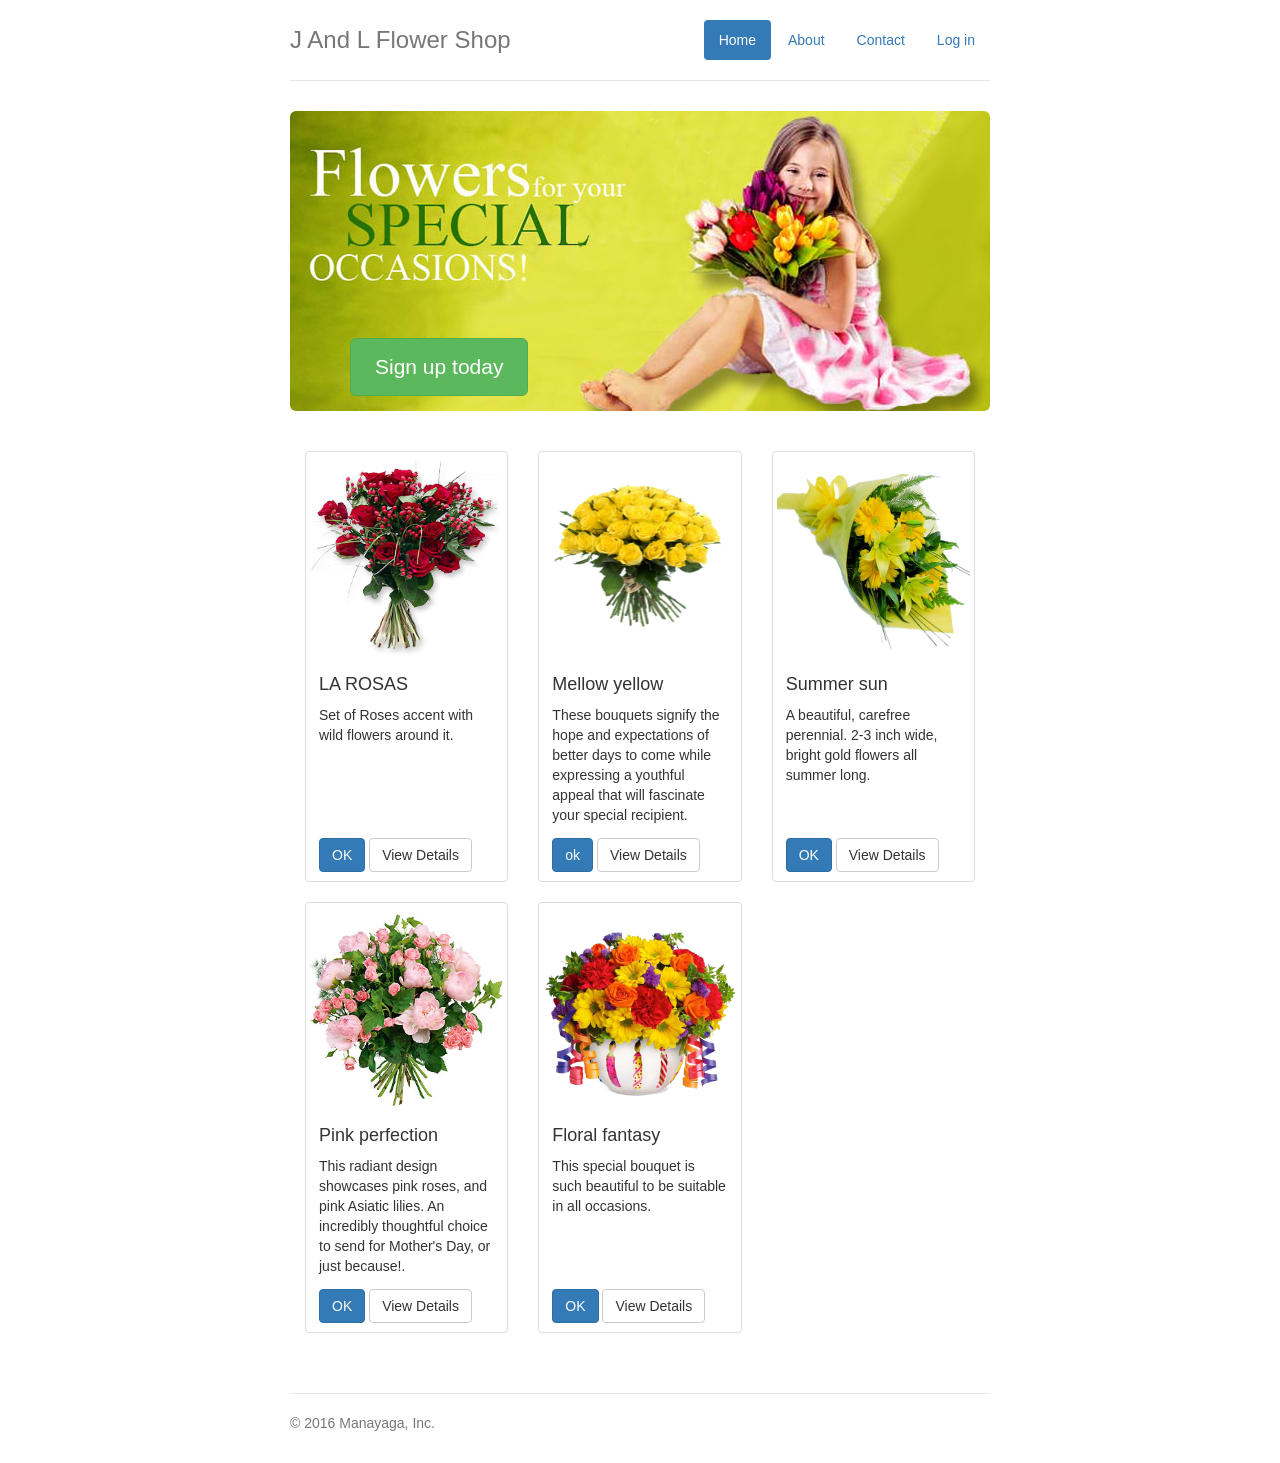
<file: index.html>
<!DOCTYPE html>
<html lang="en">
  <head>
    <meta charset="utf-8">
    <meta http-equiv="X-UA-Compatible" content="IE=edge">
    <meta name="viewport" content="width=device-width, initial-scale=1">
    <!-- The above 3 meta tags *must* come first in the head; any other head content must come *after* these tags -->
    <meta name="description" content="A Simple Website">
    <meta name="author" content="Archie Manayaga">
    <link rel="icon" href="../../favicon.ico">

    <title>Home | Archie P. Manayaga</title>

    <!-- Bootstrap core CSS -->
    <link href="css/bootstrap.css" rel="stylesheet">

    <!-- IE10 viewport hack for Surface/desktop Windows 8 bug -->
    <link href="css/ie10-viewport-bug-workaround.css" rel="stylesheet">

    <!-- Custom styles for this template -->
    <link href="css/jumbotron-narrow.css" rel="stylesheet">

    <!-- Just for debugging purposes. Don't actually copy these 2 lines! -->
    <!--[if lt IE 9]><script src="../../assets/js/ie8-responsive-file-warning.js"></script><![endif]-->
    <script src="js/ie-emulation-modes-warning.js"></script>

    <!-- HTML5 shim and Respond.js for IE8 support of HTML5 elements and media queries -->
    <!--[if lt IE 9]>
      <script src="https://oss.maxcdn.com/html5shiv/3.7.3/html5shiv.min.js"></script>
      <script src="https://oss.maxcdn.com/respond/1.4.2/respond.min.js"></script>
    <![endif]-->

    <style media="screen">
      .thumbnail img {
        width: 242px;
        height: 200px;
      }
      .banner {
        background: url('img/banner.jpg') center center no-repeat;
        height: 300px;
        position: relative;
      }

      .banner p {
        position: absolute;
        bottom: 0;
      }

      .marketing .thumbnail {
        height: 431px;
      }
      .marketing .thumbnail .caption {
        height: 213px;
      }
      .marketing .thumbnail .flower-btn {
        bottom: 20px;
        position: absolute;
      }
    </style>
  </head>

  <body>

    <div class="container">
      <div class="header clearfix">
        <nav>
          <ul class="nav nav-pills pull-right">
            <li role="presentation" class="active"><a href="index.html">Home</a></li>
            <li role="presentation"><a href="about.html">About</a></li>
            <li role="presentation"><a href="contact.html">Contact</a></li>
            <li role="presentation"><a href="login.html">Log in</a></li>
          </ul>
        </nav>
        <h3 class="text-muted">J And L Flower Shop</h3>
      </div>

      <div class="jumbotron banner">
        <p><a class="btn btn-lg btn-success" href="signup.html" role="button">Sign up today</a></p>
      </div>

      <div class="row marketing">

        <div class="col-sm-6 col-md-4">
          <div class="thumbnail">
            <img src="img/bouquet_1.png" alt="bouquet_1">
            <div class="caption">
              <h4>LA ROSAS</h4>
              <p>Set of Roses accent with wild flowers around it.</p>
              <p class="flower-btn"><a href="#" class="btn btn-primary" role="button">OK</a> <a href="#" class="btn btn-default" role="button">View Details</a></p>
            </div>
          </div>
        </div>

        <div class="col-sm-6 col-md-4">
          <div class="thumbnail">
            <img src="img/bouquet_2.png" alt="bouquet_2">
            <div class="caption">
              <h4>Mellow yellow</h4>
              <p>These bouquets signify the hope and expectations of better days to come while expressing a youthful appeal that will fascinate your special recipient.</p>
              <p class="flower-btn"><a href="#" class="btn btn-primary" role="button">ok</a> <a href="#" class="btn btn-default" role="button">View Details</a></p>
            </div>
          </div>
        </div>

        <div class="col-sm-6 col-md-4">
          <div class="thumbnail">
            <img src="img/bouquet_3.png" alt="bouquet_3">
            <div class="caption">
              <h4>Summer sun</h4>
              <p>A beautiful, carefree perennial. 2-3 inch wide, bright gold flowers all summer long.</p>
              <p class="flower-btn"><a href="#" class="btn btn-primary" role="button">OK</a> <a href="#" class="btn btn-default" role="button">View Details</a></p>
            </div>
          </div>
        </div>

        <div class="col-sm-6 col-md-4">
          <div class="thumbnail">
            <img src="img/bouquet_4.jpg" alt="bouquet_4">
            <div class="caption">
              <h4>Pink perfection</h4>
              <p> This radiant design showcases pink roses, and pink Asiatic lilies. An incredibly thoughtful choice to send for Mother's Day, or just because!.</p>
              <p class="flower-btn"><a href="#" class="btn btn-primary" role="button">OK</a> <a href="#" class="btn btn-default" role="button">View Details</a></p>
            </div>
          </div>
        </div>

        <div class="col-sm-6 col-md-4">
          <div class="thumbnail">
            <img src="img/bouquet_5.png" alt="bouquet_5">
            <div class="caption">
              <h4>Floral fantasy</h4>
              <p>This special bouquet is such beautiful to be suitable in all occasions.</p>
              <p class="flower-btn"><a href="#" class="btn btn-primary" role="button">OK</a> <a href="#" class="btn btn-default" role="button">View Details</a></p>
            </div>
          </div>
        </div>
      </div>

      <footer class="footer">
        <p>&copy; 2016 Manayaga, Inc.</p>
      </footer>

    </div> <!-- /container -->


    <!-- IE10 viewport hack for Surface/desktop Windows 8 bug -->
    <script src="js/ie10-viewport-bug-workaround.js"></script>
  </body>
</html>
</file>
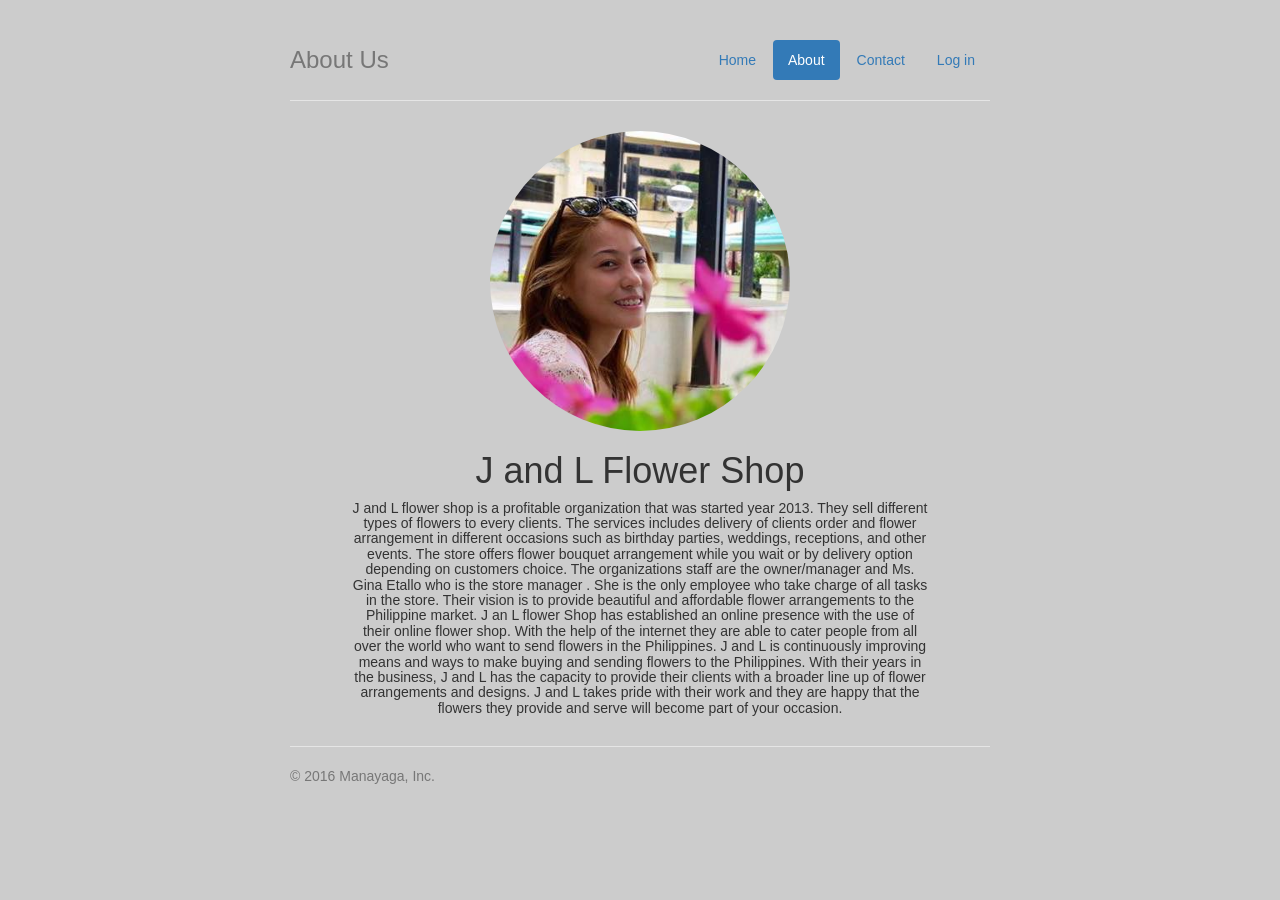
<file: about.html>
<!DOCTYPE html>
<html lang="en">
  <head>
    <meta charset="utf-8">
    <meta http-equiv="X-UA-Compatible" content="IE=edge">
    <meta name="viewport" content="width=device-width, initial-scale=1">
    <!-- The above 3 meta tags *must* come first in the head; any other head content must come *after* these tags -->
    <meta name="description" content="A Simple Website">
    <meta name="author" content="Archie Manayaga">
    <link rel="icon" href="../../favicon.ico">

    <title>About | AB</title>

    <!-- Bootstrap core CSS -->
    <link href="css/bootstrap.css" rel="stylesheet">

    <!-- IE10 viewport hack for Surface/desktop Windows 8 bug -->
    <link href="css/ie10-viewport-bug-workaround.css" rel="stylesheet">

    <!-- Custom styles for this template -->
    <link href="css/jumbotron-narrow.css" rel="stylesheet">
    <link href="css/signin.css" rel="stylesheet">

    <!-- Just for debugging purposes. Don't actually copy these 2 lines! -->
    <!--[if lt IE 9]><script src="../../assets/js/ie8-responsive-file-warning.js"></script><![endif]-->
    <script src="js/ie-emulation-modes-warning.js"></script>

    <!-- HTML5 shim and Respond.js for IE8 support of HTML5 elements and media queries -->
    <!--[if lt IE 9]>
      <script src="https://oss.maxcdn.com/html5shiv/3.7.3/html5shiv.min.js"></script>
      <script src="https://oss.maxcdn.com/respond/1.4.2/respond.min.js"></script>
    <![endif]-->
  </head>

  <body>

    <div class="container">
      <div class="header clearfix">
        <nav>
          <ul class="nav nav-pills pull-right">
            <li role="presentation"><a href="index.html">Home</a></li>
            <li role="presentation" class="active"><a href="about.html">About</a></li>
            <li role="presentation" ><a href="contact.html">Contact</a></li>
            <li role="presentation"><a href="login.html">Log in</a></li>
          </ul>
        </nav>
        <h3 class="text-muted">About Us</h3>
      </div>

      <div class="row">
        <div class="col-md-10 col-md-offset-1">
          <div class="">
            <form class="form-horizontal" action="" method="post">
            <fieldset>
            <center>
            <img src="img/arching.jpg" style="border-radius: 100%; width: 300px;" >
                <h1>J and L Flower Shop</h1>
                <h5> J and L flower shop is a profitable organization that was started year 2013. They sell different types of flowers to every clients. The services includes delivery of clients order and flower arrangement in different occasions such as birthday parties, weddings, receptions, and other events. The store offers flower bouquet arrangement while you wait or by delivery option depending on customers choice. The organizations staff are the owner/manager and Ms. Gina Etallo who is the store manager . She is  the only employee who take charge of all tasks in the store.
                  Their vision is to provide beautiful and affordable flower arrangements to the Philippine market. J an L flower Shop has established an online presence with the use of their online flower shop. With the help of the internet they are able to cater people from all over the world who want to send flowers in the Philippines. J and L is continuously improving means and ways to make buying and sending flowers to the Philippines.
                  With their years in the business, J and L has the capacity to provide their clients with a broader line up of flower arrangements and designs. J and L takes pride with their work and they are happy that the flowers they provide and serve will become part of your occasion.  </h5> <br>

            </center>
            </fieldset>
            </form>
          </div>
        </div>
  	  </div>

      <footer class="footer">
        <p>&copy; 2016 Manayaga, Inc.</p>
      </footer>

    </div> <!-- /container -->


    <!-- IE10 viewport hack for Surface/desktop Windows 8 bug -->
    <script src="js/ie10-viewport-bug-workaround.js"></script>
  </body>
</html>
</file>
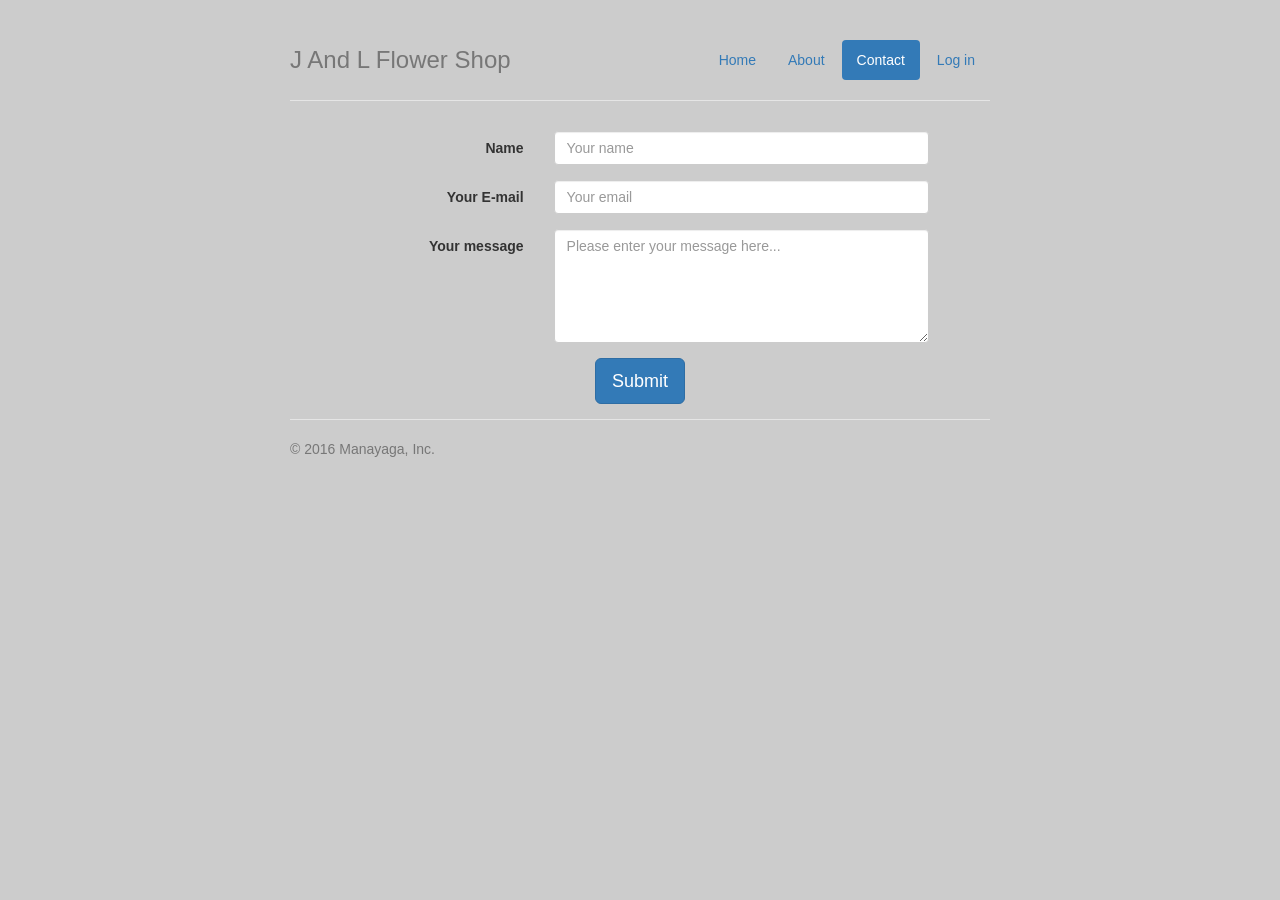
<file: contact.html>
<!DOCTYPE html>
<html lang="en">
  <head>
    <meta charset="utf-8">
    <meta http-equiv="X-UA-Compatible" content="IE=edge">
    <meta name="viewport" content="width=device-width, initial-scale=1">
    <!-- The above 3 meta tags *must* come first in the head; any other head content must come *after* these tags -->
    <meta name="description" content="A Simple Website">
    <meta name="author" content="Archie Manayaga">
    <link rel="icon" href="../../favicon.ico">

    <title>Contact | Archie P. Manayaga</title>

    <!-- Bootstrap core CSS -->
    <link href="css/bootstrap.css" rel="stylesheet">

    <!-- IE10 viewport hack for Surface/desktop Windows 8 bug -->
    <link href="css/ie10-viewport-bug-workaround.css" rel="stylesheet">

    <!-- Custom styles for this template -->
    <link href="css/jumbotron-narrow.css" rel="stylesheet">
    <link href="css/signin.css" rel="stylesheet">

    <!-- Just for debugging purposes. Don't actually copy these 2 lines! -->
    <!--[if lt IE 9]><script src="../../assets/js/ie8-responsive-file-warning.js"></script><![endif]-->
    <script src="js/ie-emulation-modes-warning.js"></script>

    <!-- HTML5 shim and Respond.js for IE8 support of HTML5 elements and media queries -->
    <!--[if lt IE 9]>
      <script src="https://oss.maxcdn.com/html5shiv/3.7.3/html5shiv.min.js"></script>
      <script src="https://oss.maxcdn.com/respond/1.4.2/respond.min.js"></script>
    <![endif]-->
  </head>

  <body>

    <div class="container">
      <div class="header clearfix">
        <nav>
          <ul class="nav nav-pills pull-right">
            <li role="presentation"><a href="index.html">Home</a></li>
            <li role="presentation"><a href="about.html">About</a></li>
            <li role="presentation" class="active"><a href="contact.html">Contact</a></li>

            <li role="presentation"><a href="login.html">Log in</a></li>
          </ul>
        </nav>
        <h3 class="text-muted">J And L Flower Shop</h3>
      </div>

    <div class="row">
      <div class="col-md-10 col-md-offset-1">
        <div class="">
          <form class="form-horizontal" action="" method="post">
            <!-- Name input-->
            <div class="form-group">
              <label class="col-md-4 control-label" for="name">Name</label>
              <div class="col-md-8">
                <input id="name" name="name" type="text" placeholder="Your name" class="form-control">
              </div>
            </div>

            <!-- Email input-->
            <div class="form-group">
              <label class="col-md-4 control-label" for="email">Your E-mail</label>
              <div class="col-md-8">
                <input id="email" name="email" type="text" placeholder="Your email" class="form-control">
              </div>
            </div>

            <!-- Message body -->
            <div class="form-group">
              <label class="col-md-4 control-label" for="message">Your message</label>
              <div class="col-md-8">
                <textarea class="form-control" id="message" name="message" placeholder="Please enter your message here..." rows="5"></textarea>
              </div>
            </div>

            <!-- Form actions -->
            <div class="form-group">
              <div class="col-md-12 pull-right">
             <center>
                <button type="submit" class="btn btn-primary btn-lg">Submit</button>
                </center>
              </div>
            </div>
          </form>
        </div>
        </div>
  	  </div>

      <footer class="footer">
        <p>&copy; 2016 Manayaga, Inc.</p>
      </footer>

    </div> <!-- /container -->


    <!-- IE10 viewport hack for Surface/desktop Windows 8 bug -->
    <script src="js/ie10-viewport-bug-workaround.js"></script>
  </body>
</html>
</file>
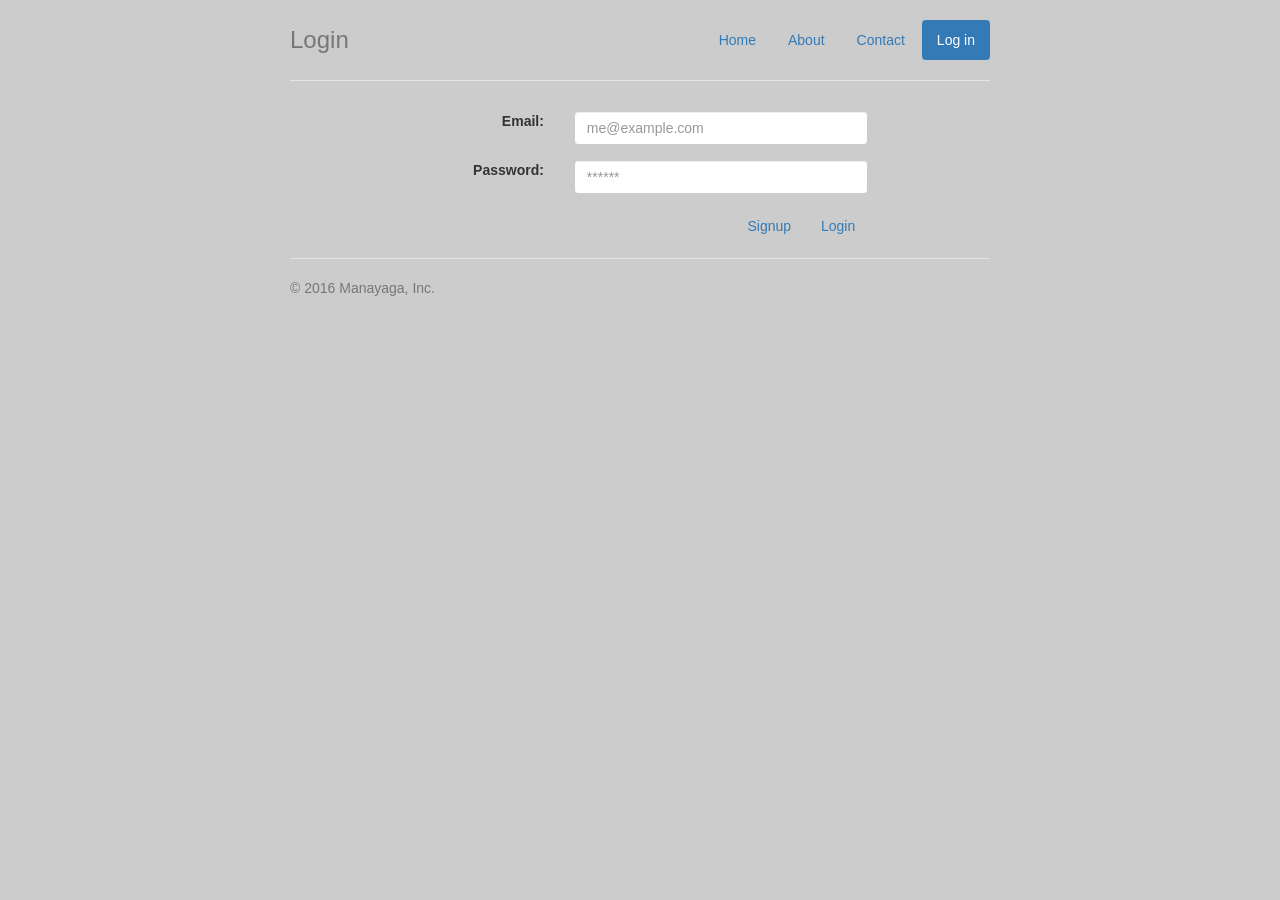
<file: login.html>
<!DOCTYPE html>
<html lang="en">
  <head>
    <meta charset="utf-8">
    <meta http-equiv="X-UA-Compatible" content="IE=edge">
    <meta name="viewport" content="width=device-width, initial-scale=1">
    <!-- The above 3 meta tags *must* come first in the head; any other head content must come *after* these tags -->
    <meta name="description" content="A Simple Website">
    <meta name="author" content="Archie Manayaga">
    <link rel="icon" href="favicon.ico">

    <title>Sign in | AB Flower Shop</title>

    <!-- Bootstrap core CSS -->
    <link href="css/bootstrap.css" rel="stylesheet">
    <link href="css/signin.css" rel="stylesheet">

    <!-- IE10 viewport hack for Surface/desktop Windows 8 bug -->
    <link href="css/ie10-viewport-bug-workaround.css" rel="stylesheet">

    <!-- Custom styles for this template -->
    <link href="css/jumbotron-narrow.css" rel="stylesheet">

    <!-- Just for debugging purposes. Don't actually copy these 2 lines! -->
    <!--[if lt IE 9]><script src="../../assets/js/ie8-responsive-file-warning.js"></script><![endif]-->
    <script src="js/ie-emulation-modes-warning.js"></script>

    <!-- HTML5 shim and Respond.js for IE8 support of HTML5 elements and media queries -->
    <!--[if lt IE 9]>
      <script src="https://oss.maxcdn.com/html5shiv/3.7.3/html5shiv.min.js"></script>
      <script src="https://oss.maxcdn.com/respond/1.4.2/respond.min.js"></script>
    <![endif]-->
  </head>

  <body>

    <div class="container">

      <div class="header clearfix">

        <nav>
          <ul class="nav nav-pills pull-right">
            <li role="presentation" ><a href="index.html">Home</a></li>
            <li role="presentation"><a href="about.html">About</a></li>
            <li role="presentation"><a href="contact.html">Contact</a></li>
            <li role="presentation" class="active"><a href="login.html">Log in</a></li>
          </ul>
        </nav>
        <h3 class="text-muted">Login</h3>
      </div>

      <div class="row">
           <div class="col-sm-8 col-sm-offset-2">
             <form class="form-horizontal" action="order.html" method="post">
               <div class="form-group">
                 <label class="col-sm-4 text-right" for="email">Email:</label>
                 <div class="col-sm-8">
                    <input type="email" name="email" id="email" value="" placeholder="me@example.com" class="form-control">
                 </div>

               </div>
               <div class="form-group">
                 <label class="col-sm-4 text-right" for="password">Password:</label>
                 <div class="col-sm-8">
                    <input type="password" name="password" id="password" value="" placeholder="******" class="form-control">
                 </div>
               </div>

               <div class="form-group">
                 <div class="col-sm-8 col-sm-offset-4 text-right">
                   <a href="signup.html" class="btn btn-link">Signup</a>
                   <a href="order.html" class="btn btn-link">Login</a>
                   <!--<button type="button" name="login" class="btn btn-primary"><a href="order.html">Login</a>-->
                   <!--<input type="button" value="Login" onClick.parent="order.html">-->
                 </div>
               </div>
             </form>
           </div> <!-- /container -->
      </div>


      <footer class="footer">
        <p>&copy; 2016 Manayaga, Inc.</p>
      </footer>

    </div> <!-- /container -->


    <!-- IE10 viewport hack for Surface/desktop Windows 8 bug -->
    <script src="js/ie10-viewport-bug-workaround.js"></script>
  </body>
</html>
</file>
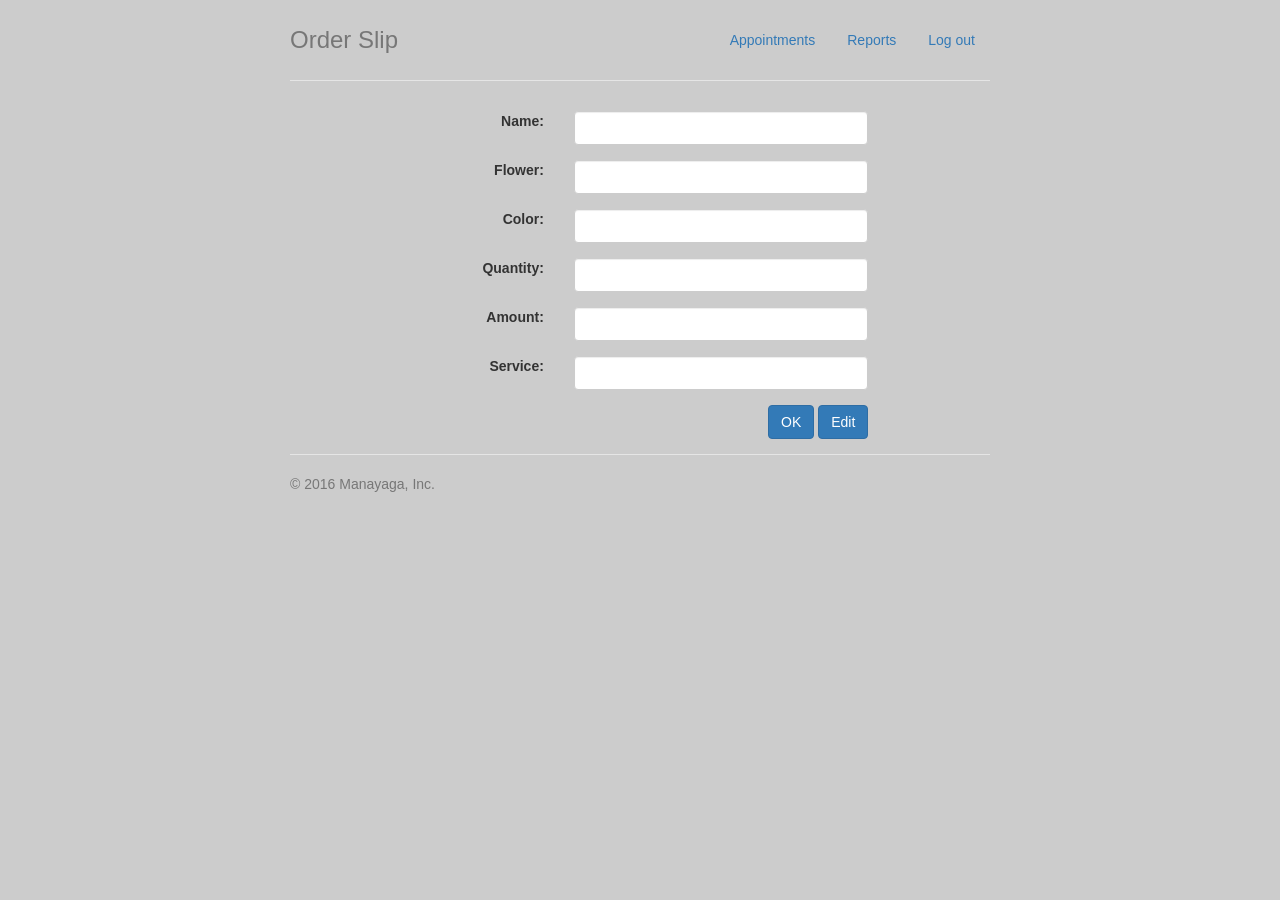
<file: order.html>
<!DOCTYPE html>
<html lang="en">
  <head>
    <meta charset="utf-8">
    <meta http-equiv="X-UA-Compatible" content="IE=edge">
    <meta name="viewport" content="width=device-width, initial-scale=1">
    <!-- The above 3 meta tags *must* come first in the head; any other head content must come *after* these tags -->
    <meta name="description" content="A Simple Website">
    <meta name="author" content="Archie Manayaga">
    <link rel="icon" href="../../favicon.ico">

    <title>order slip</title>

    <!-- Bootstrap core CSS -->
    <link href="css/bootstrap.css" rel="stylesheet">
    <link href="css/signin.css" rel="stylesheet">

    <!-- IE10 viewport hack for Surface/desktop Windows 8 bug -->
    <link href="css/ie10-viewport-bug-workaround.css" rel="stylesheet">

    <!-- Custom styles for this template -->
    <link href="css/jumbotron-narrow.css" rel="stylesheet">

    <!-- Just for debugging purposes. Don't actually copy these 2 lines! -->
    <!--[if lt IE 9]><script src="../../assets/js/ie8-responsive-file-warning.js"></script><![endif]-->
    <script src="js/ie-emulation-modes-warning.js"></script>

    <!-- HTML5 shim and Respond.js for IE8 support of HTML5 elements and media queries -->
    <!--[if lt IE 9]>
      <script src="https://oss.maxcdn.com/html5shiv/3.7.3/html5shiv.min.js"></script>
      <script src="https://oss.maxcdn.com/respond/1.4.2/respond.min.js"></script>
    <![endif]-->
  </head>

  <body>

    <div class="container">
      <div class="header clearfix">
        <nav>
          <ul class="nav nav-pills pull-right">
            <li role="presentation" ><a href="#appointment">Appointments</a></li>
            <li role="presentation"><a href="#report">Reports</a></li>
            <li role="presentation"><a href="index.html">Log out</a></li>
          </ul>
        </nav>
        <h3 class="text-muted">Order Slip</h3>
      </div>




      <div class="row">
           <div class="col-sm-8 col-sm-offset-2">
             <form class="form-horizontal" action="#" method="post">
               <div class="form-group">
                 <label class="col-sm-4 text-right" for="name">Name:</label>
                 <div class="col-sm-8">
                    <input type="text" name="name" id="name" value="" placeholder="" class="form-control">
                 </div>

               </div>
               <div class="form-group">
                 <label class="col-sm-4 text-right" for="flower">Flower:</label>
                 <div class="col-sm-8">
                    <input type="flower" name="flower" id="flower" value="" placeholder="" class="form-control">
                 </div>

               </div>
               <div class="form-group">
                 <label class="col-sm-4 text-right" for="color">Color:</label>
                 <div class="col-sm-8">
                    <input name="color" value="" placeholder="" class="form-control">
                 </div>
               </div>


               <div class="form-group">
                 <label class="col-sm-4 text-right" for="quantity">Quantity:</label>
                 <div class="col-sm-8">
                    <input type="quantity" name="quantity" id="quantity" value="" placeholder="" class="form-control">
                 </div>
               </div>

               <div class="form-group">
                 <label class="col-sm-4 text-right" for="amount">Amount:</label>
                 <div class="col-sm-8">
                    <input type="amount" name="amount" id="amount" value="" placeholder="" class="form-control">
                 </div>
               </div>

               <div class="form-group">
                 <label class="col-sm-4 text-right" for="service">Service:</label>
                 <div class="col-sm-8">
                    <input type="service" name="service" id="service" value="" placeholder="" class="form-control">
                 </div>
               </div>

               <div class="form-group">
                 <div class="col-sm-8 col-sm-offset-4 text-right">
                   <a href="success.html" type="button" name="OK" class="btn btn-primary"> OK</a>
                    <button type="button" name="edit" class="btn btn-primary"> Edit</button>
                 </div>
               </div>


             </form>
           </div>

      </div>



      <footer class="footer">
        <p>&copy; 2016 Manayaga, Inc.</p>
      </footer>

    </div> <!-- /container -->


    <!-- IE10 viewport hack for Surface/desktop Windows 8 bug -->
    <script src="js/ie10-viewport-bug-workaround.js"></script>
  </body>
</html>
</file>
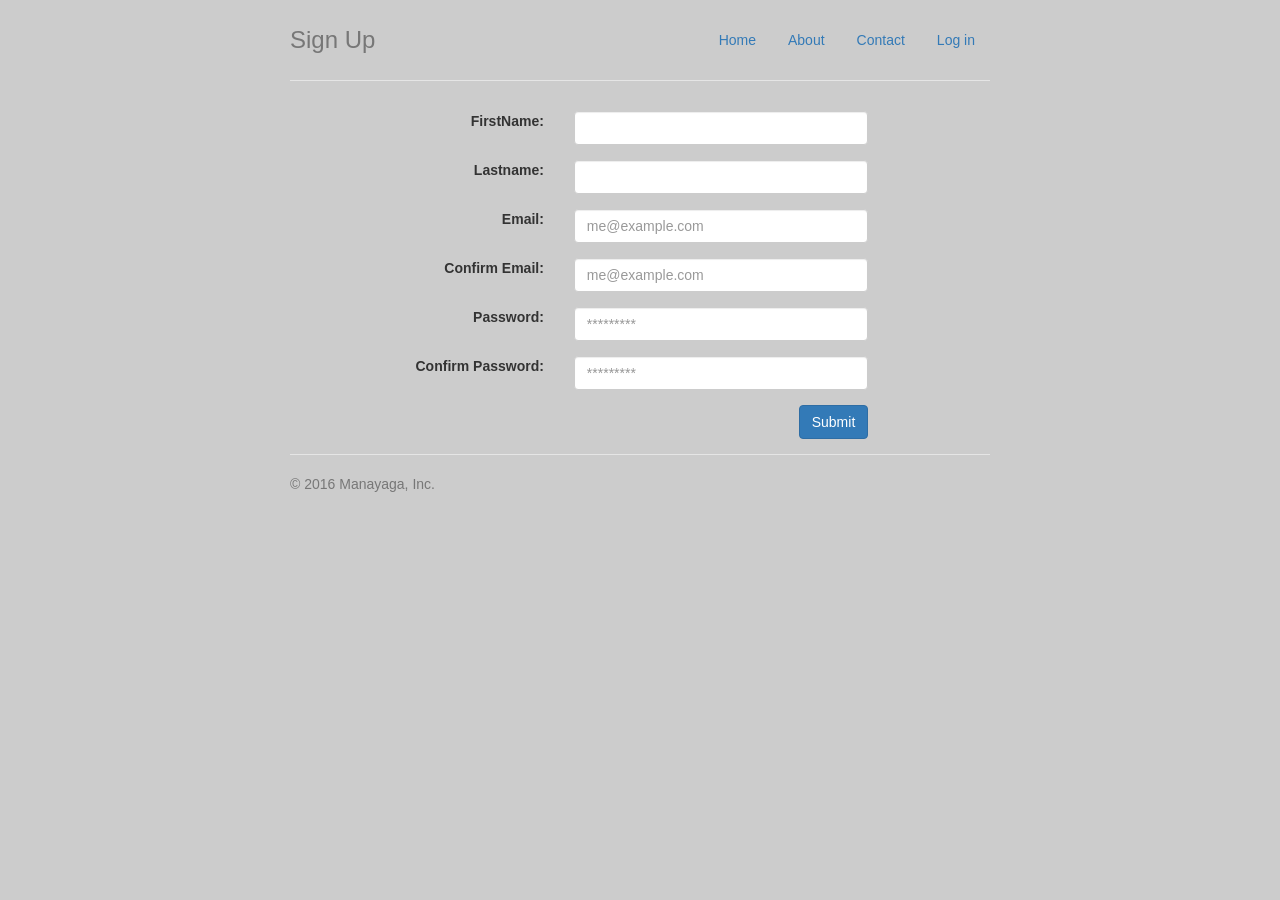
<file: signup.html>
<!DOCTYPE html>
<html lang="en">
  <head>
    <meta charset="utf-8">
    <meta http-equiv="X-UA-Compatible" content="IE=edge">
    <meta name="viewport" content="width=device-width, initial-scale=1">
    <!-- The above 3 meta tags *must* come first in the head; any other head content must come *after* these tags -->
    <meta name="description" content="A Simple Website">
    <meta name="author" content="Archie Manayaga">
    <link rel="icon" href="../../favicon.ico">

    <title>Sign in | Archie P. Manayaga</title>

    <!-- Bootstrap core CSS -->
    <link href="css/bootstrap.css" rel="stylesheet">
    <link href="css/signin.css" rel="stylesheet">

    <!-- IE10 viewport hack for Surface/desktop Windows 8 bug -->
    <link href="css/ie10-viewport-bug-workaround.css" rel="stylesheet">

    <!-- Custom styles for this template -->
    <link href="css/jumbotron-narrow.css" rel="stylesheet">

    <!-- Just for debugging purposes. Don't actually copy these 2 lines! -->
    <!--[if lt IE 9]><script src="../../assets/js/ie8-responsive-file-warning.js"></script><![endif]-->
    <script src="js/ie-emulation-modes-warning.js"></script>

    <!-- HTML5 shim and Respond.js for IE8 support of HTML5 elements and media queries -->
    <!--[if lt IE 9]>
      <script src="https://oss.maxcdn.com/html5shiv/3.7.3/html5shiv.min.js"></script>
      <script src="https://oss.maxcdn.com/respond/1.4.2/respond.min.js"></script>
    <![endif]-->
  </head>

  <body>

    <div class="container">
      <div class="header clearfix">
        <nav>
          <ul class="nav nav-pills pull-right">
            <li role="presentation" ><a href="index.html">Home</a></li>
            <li role="presentation"><a href="about.html">About</a></li>
            <li role="presentation"><a href="contact.html">Contact</a></li>
            <li role="presentation"><a href="login.html">Log in</a></li>
          </ul>
        </nav>
        <h3 class="text-muted">Sign Up</h3>
      </div>




      <div class="row">
           <div class="col-sm-8 col-sm-offset-2">
             <form class="form-horizontal" action="#" method="post">
               <div class="form-group">
                 <label class="col-sm-4 text-right" for="firstName">FirstName:</label>
                 <div class="col-sm-8">
                    <input type="text" name="firstname" id="firstName" value="" placeholder="" class="form-control">
                 </div>

               </div>
               <div class="form-group">
                 <label class="col-sm-4 text-right" for="lastname">Lastname:</label>
                 <div class="col-sm-8">
                    <input type="Lastname" name="lastname" id="lastname" value="" placeholder="" class="form-control">
                 </div>
               </div>

               <div class="form-group">
                 <label class="col-sm-4 text-right" for="email">Email:</label>
                 <div class="col-sm-8">
                    <input type="email" name="email" id="email" value="" placeholder="me@example.com" class="form-control">
                 </div>
               </div>

               <div class="form-group">
                 <label class="col-sm-4 text-right" for="confirnm_email">Confirm Email:</label>
                 <div class="col-sm-8">
                    <input type="confirm_email" name="confir_email" id="confirm_email" value="" placeholder="me@example.com" class="form-control">
                 </div>
               </div>

               <div class="form-group">
                 <label class="col-sm-4 text-right" for="password">Password:</label>
                 <div class="col-sm-8">
                    <input type="password" name="password" id="password" value="" placeholder="*********" class="form-control">
                 </div>
               </div>

               <div class="form-group">
                 <label class="col-sm-4 text-right" for="confrim_password">Confirm Password:</label>
                 <div class="col-sm-8">
                    <input type="confirm_password" name="confrim_password" id="confirm_password" value="" placeholder="*********" class="form-control">
                 </div>
               </div>

               <div class="form-group">
                 <div class="col-sm-8 col-sm-offset-4 text-right">
                   <button type="button" name="login" class="btn btn-primary">Submit</button>
                 </div>
               </div>


             </form>
           </div>

      </div>



      <footer class="footer">
        <p>&copy; 2016 Manayaga, Inc.</p>
      </footer>

    </div> <!-- /container -->


    <!-- IE10 viewport hack for Surface/desktop Windows 8 bug -->
    <script src="js/ie10-viewport-bug-workaround.js"></script>
  </body>
</html>
</file>
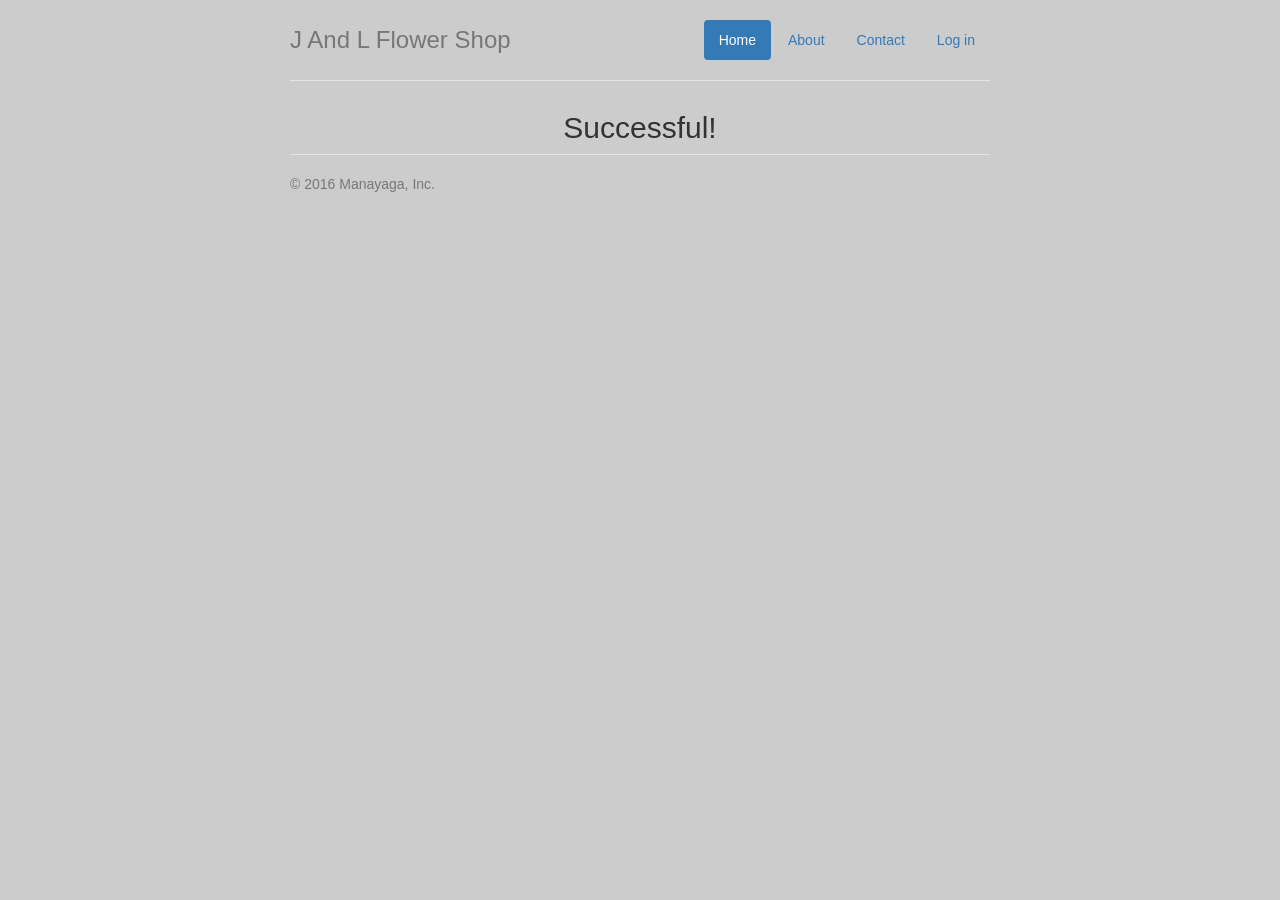
<file: success.html>
<!DOCTYPE html>
<html lang="en">
  <head>
    <meta charset="utf-8">
    <meta http-equiv="X-UA-Compatible" content="IE=edge">
    <meta name="viewport" content="width=device-width, initial-scale=1">
    <!-- The above 3 meta tags *must* come first in the head; any other head content must come *after* these tags -->
    <meta name="description" content="A Simple Website">
    <meta name="author" content="Archie Manayaga">
    <link rel="icon" href="favicon.ico">

    <title>Home | Archie P. Manayaga</title>

    <!-- Bootstrap core CSS -->
    <link href="css/bootstrap.css" rel="stylesheet">
    <link href="css/signin.css" rel="stylesheet">

    <!-- IE10 viewport hack for Surface/desktop Windows 8 bug -->
    <link href="css/ie10-viewport-bug-workaround.css" rel="stylesheet">

    <!-- Custom styles for this template -->
    <link href="css/jumbotron-narrow.css" rel="stylesheet">

    <!-- Just for debugging purposes. Don't actually copy these 2 lines! -->
    <!--[if lt IE 9]><script src="../../assets/js/ie8-responsive-file-warning.js"></script><![endif]-->
    <script src="js/ie-emulation-modes-warning.js"></script>

    <!-- HTML5 shim and Respond.js for IE8 support of HTML5 elements and media queries -->
    <!--[if lt IE 9]>
      <script src="https://oss.maxcdn.com/html5shiv/3.7.3/html5shiv.min.js"></script>
      <script src="https://oss.maxcdn.com/respond/1.4.2/respond.min.js"></script>
    <![endif]-->

    <style media="screen">
      .thumbnail img {
        width: 242px;
        height: 200px;
      }
      .banner {
        background: url('img/banner.jpg') center center no-repeat;
        height: 300px;
        position: relative;
      }

      .banner p {
        position: absolute;
        bottom: 0;
      }
    </style>
  </head>

  <body>

    <div class="container">
      <div class="header clearfix">
        <nav>
          <ul class="nav nav-pills pull-right">
            <li role="presentation" class="active"><a href="index.html">Home</a></li>
            <li role="presentation"><a href="about.html">About</a></li>
            <li role="presentation"><a href="contact.html">Contact</a></li>
            <li role="presentation"><a href="login.html">Log in</a></li>
          </ul>
        </nav>
        <h3 class="text-muted">J And L Flower Shop</h3>
      </div>

      <h2><center>Successful!</center></h2>

      <footer class="footer">
        <p>&copy; 2016 Manayaga, Inc.</p>
      </footer>

    </div> <!-- /container -->


    <!-- IE10 viewport hack for Surface/desktop Windows 8 bug -->
    <script src="js/ie10-viewport-bug-workaround.js"></script>
  </body>
</html>
</file>
<file: css/jumbotron-narrow.css>
/* Space out content a bit */
body {
  padding-top: 20px;
  padding-bottom: 20px;
  background-color: ;
  background-image: url( ); 
}

/* Everything but the jumbotron gets side spacing for mobile first views */
.header,
.marketing,
.footer {
  padding-right: 15px;
  padding-left: 15px;
}

/* Custom page header */
.header {
  padding-bottom: 20px;
  border-bottom: 1px solid #e5e5e5;
}
/* Make the masthead heading the same height as the navigation */
.header h3 {
  margin-top: 0;
  margin-bottom: 0;
  line-height: 40px;
}

/* Custom page footer */
.footer {
  padding-top: 19px;
  color: #777;
  border-top: 1px solid #e5e5e5;
}

/* Customize container */
@media (min-width: 768px) {
  .container {
    max-width: 730px;
  }
}
.container-narrow > hr {
  margin: 30px 0;
}

/* Main marketing message and sign up button */
.jumbotron {
  text-align: center;
  border-bottom: 1px solid #e5e5e5;
}
.jumbotron .btn {
  padding: 14px 24px;
  font-size: 21px;
}

/* Supporting marketing content */
.marketing {
  margin: 40px 0;
}
.marketing p + h4 {
  margin-top: 28px;
}

/* Responsive: Portrait tablets and up */
@media screen and (min-width: 768px) {
  /* Remove the padding we set earlier */
  .header,
  .marketing,
  .footer {
    padding-right: 0;
    padding-left: 0;
  }
  /* Space out the masthead */
  .header {
    margin-bottom: 30px;
  }
  /* Remove the bottom border on the jumbotron for visual effect */
  .jumbotron {
    border-bottom: 0;
  }
}
</file>
<file: css/signin.css>
body {
  padding-top: 40px;
  padding-bottom: 40px;
  background: #cccccc;
}

.form-signin {
  max-width: 300px;
  padding: 9px;
  margin: 0 auto;
}
.form-signin .form-signin-heading,
.form-signin .checkbox {
  margin-bottom: 10px;
}
.form-signin .checkbox {
  font-weight: normal;
}
.form-signin .form-control {
  position: relative;
  height: auto;
  -webkit-box-sizing: border-box;
     -moz-box-sizing: border-box;
          box-sizing: border-box;
  padding: 10px;
  font-size: 16px;
}
.form-signin .form-control:focus {
  z-index: 2;
}
.form-signin input[type="email"] {
  margin-bottom: -1px;
  border-bottom-right-radius: 0;
  border-bottom-left-radius: 0;
}
.form-signin input[type="password"] {
  margin-bottom: 10px;
  border-top-left-radius: 0;
  border-top-right-radius: 0;
}
</file>
<file: css/ie10-viewport-bug-workaround.css>
/*!
 * IE10 viewport hack for Surface/desktop Windows 8 bug
 * Copyright 2014-2015 Twitter, Inc.
 * Licensed under MIT (https://github.com/twbs/bootstrap/blob/master/LICENSE)
 */

/*
 * See the Getting Started docs for more information:
 * http://getbootstrap.com/getting-started/#support-ie10-width
 */
@-ms-viewport     { width: device-width; }
@-o-viewport      { width: device-width; }
@viewport         { width: device-width; }
</file>
